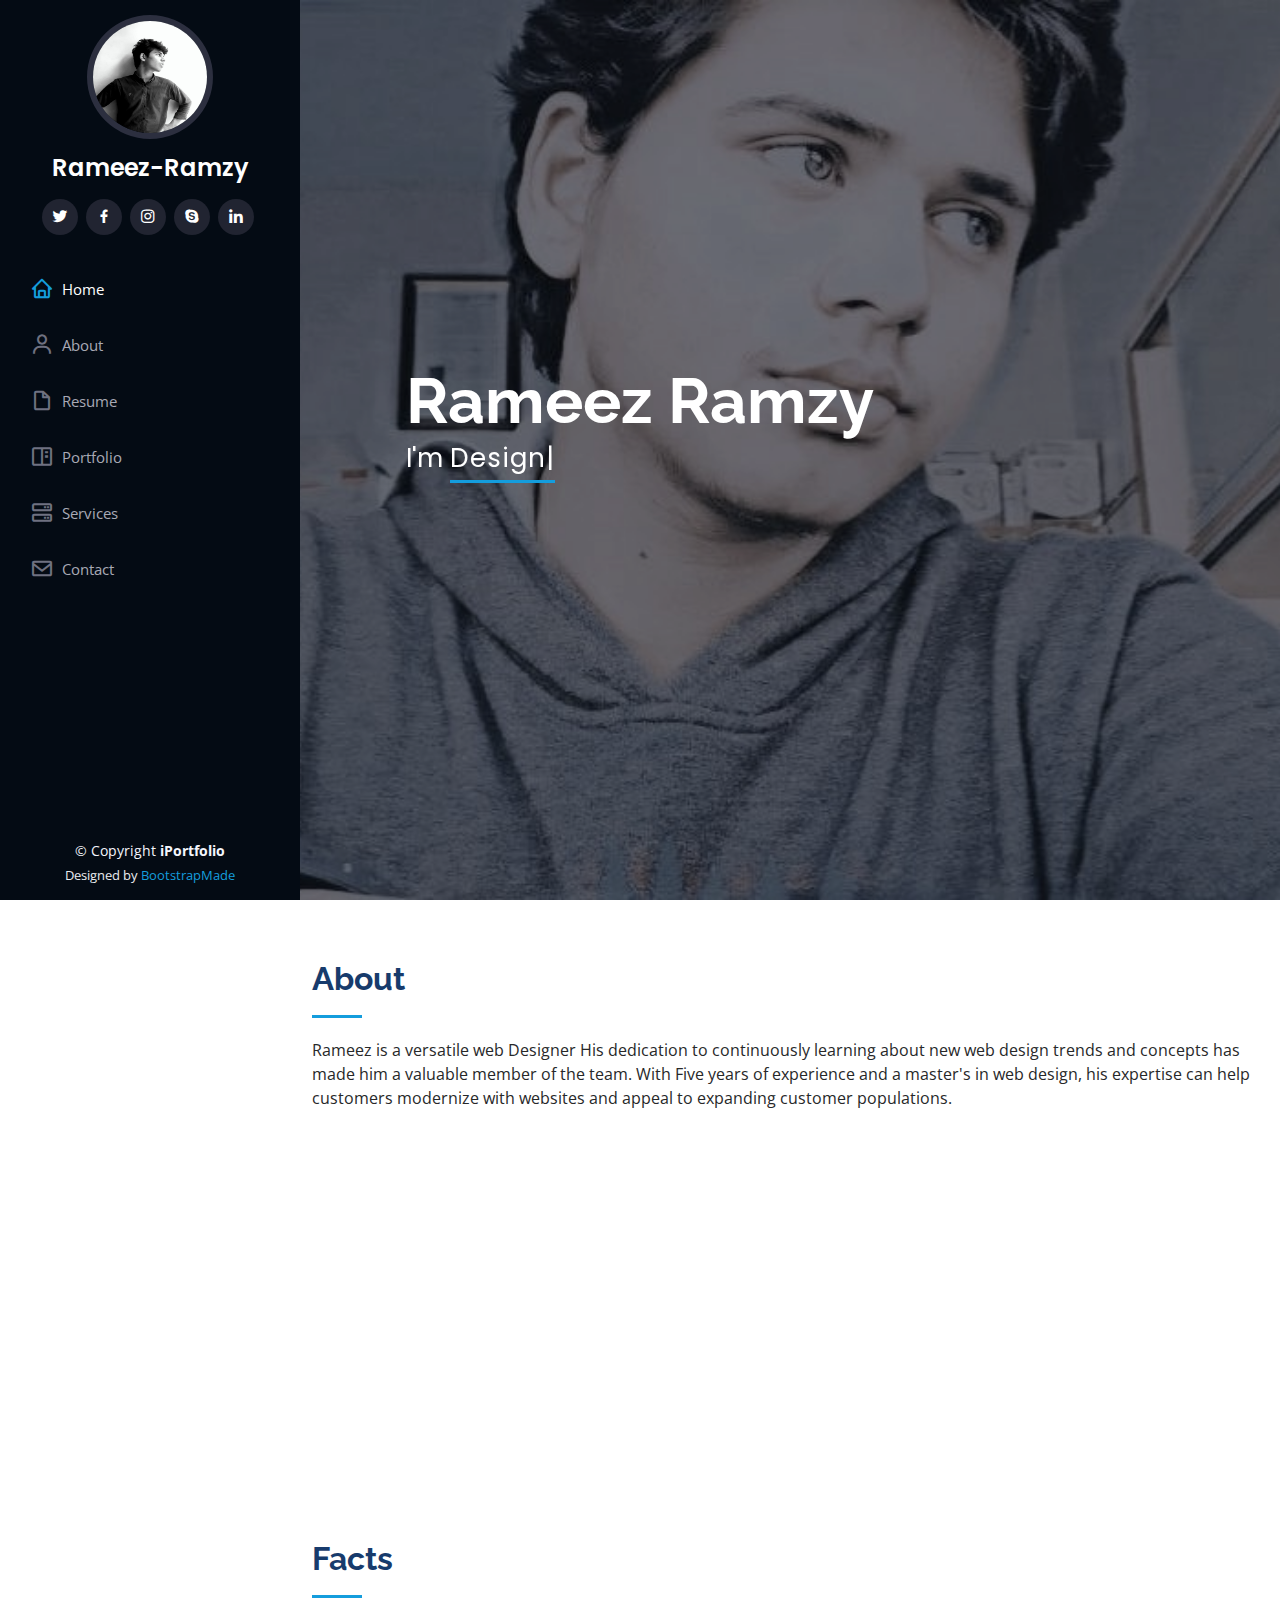
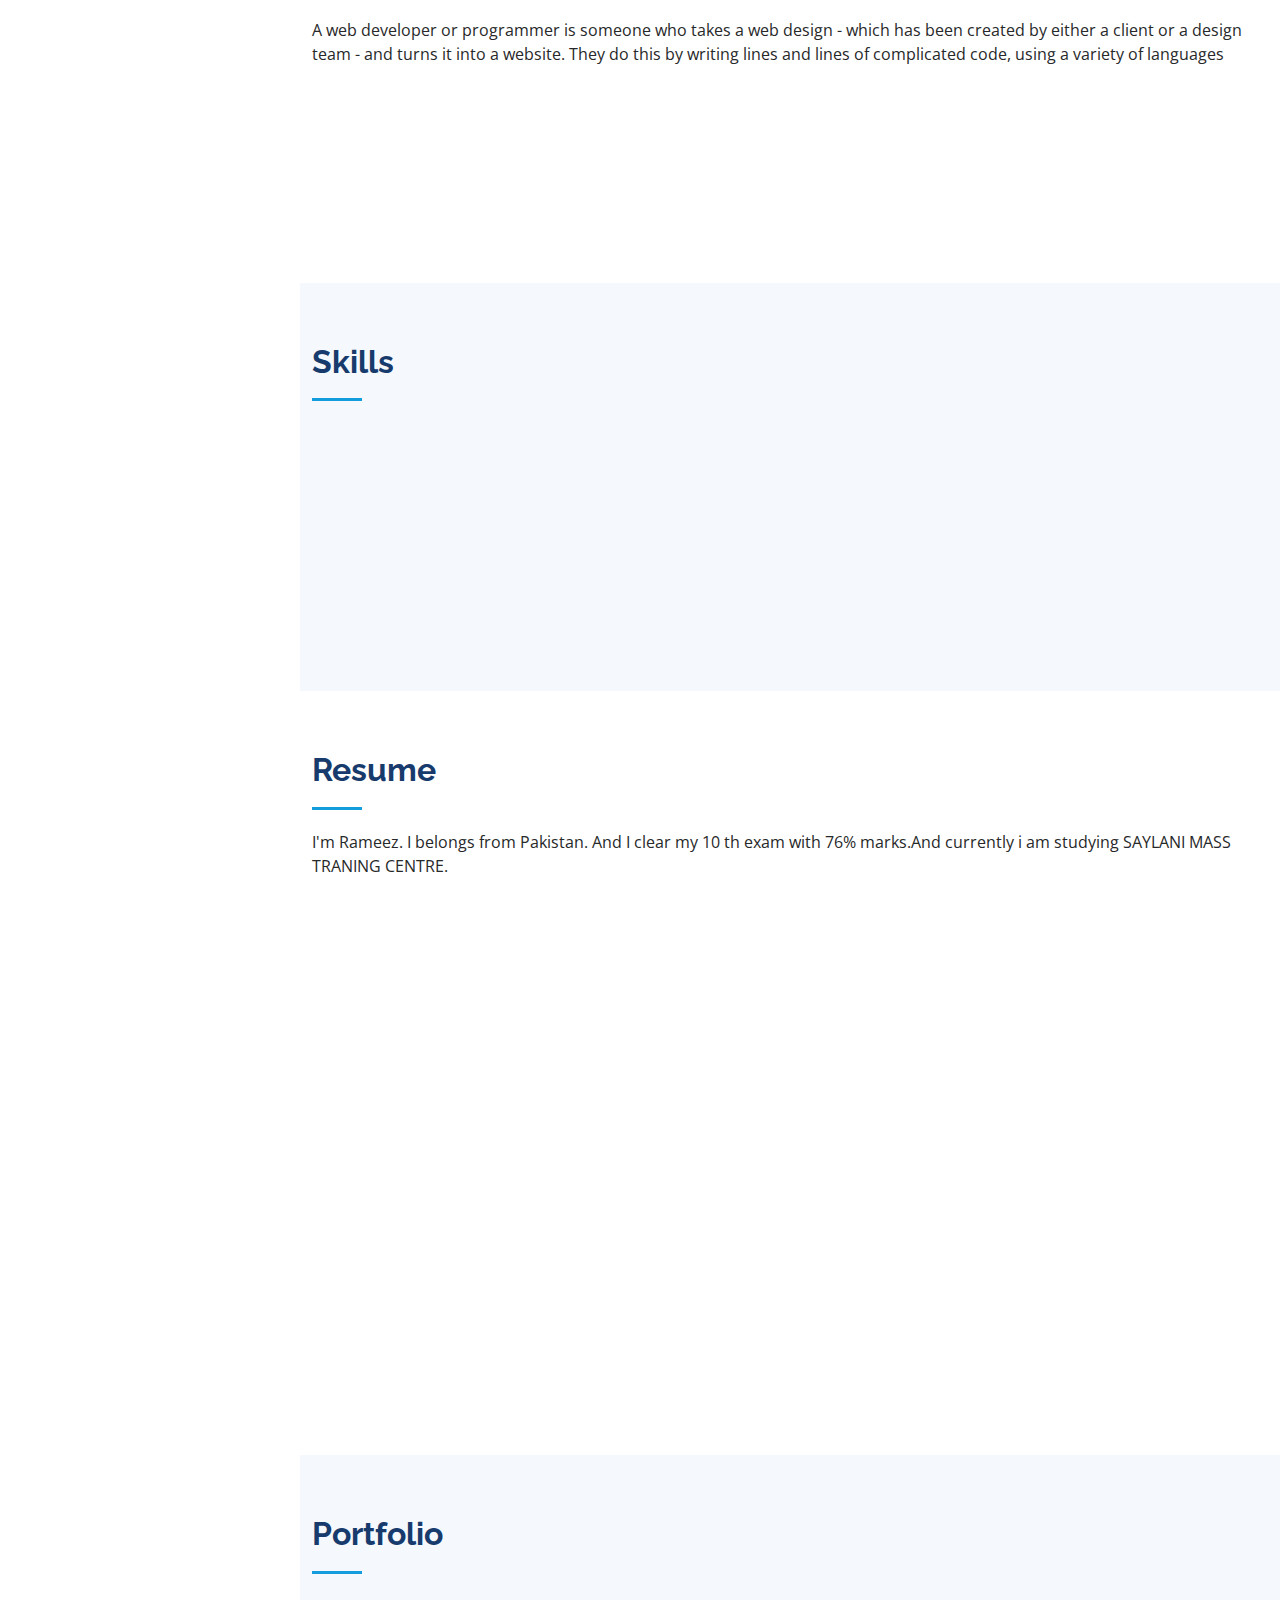
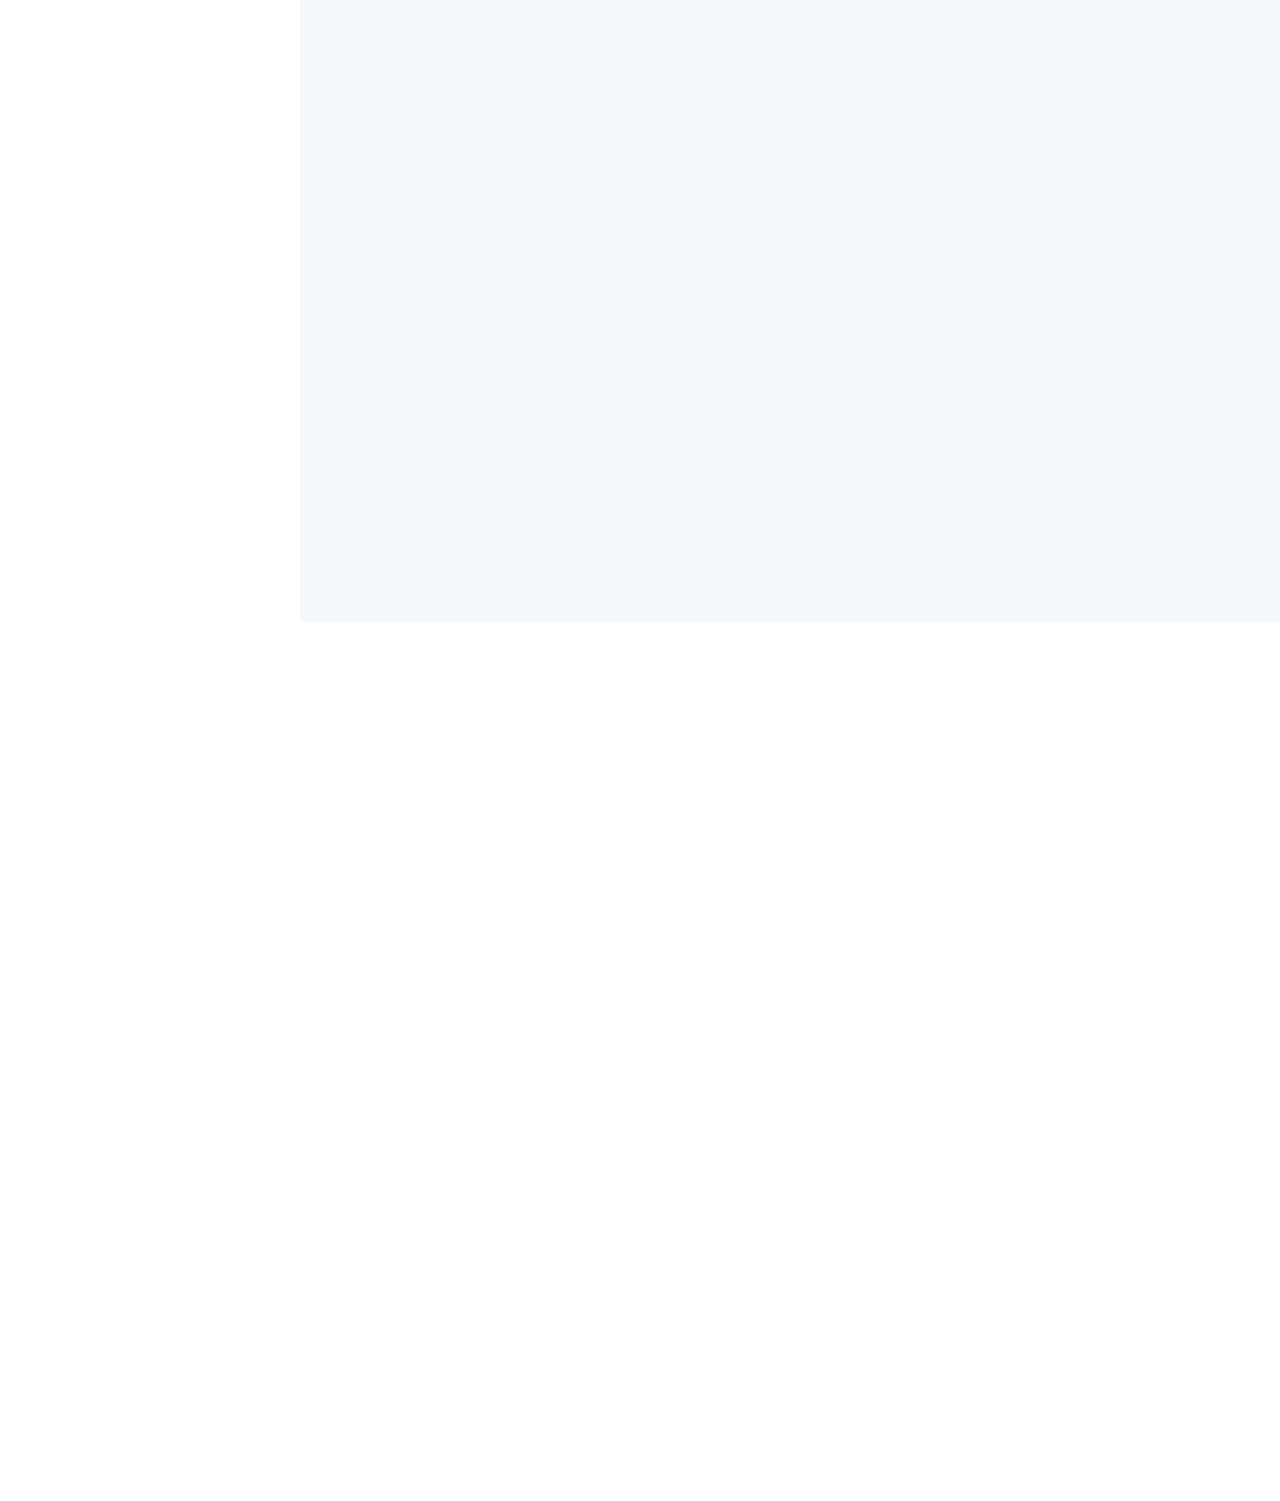
<file: index.html>
<!DOCTYPE html>
<html lang="en">

<head>
  <meta charset="utf-8">
  <meta content="width=device-width, initial-scale=1.0" name="viewport">

  <title>Rameez-Ramzy|Portfolio-project|</title>
  <meta content="" name="description">
  <meta content="" name="keywords">
  <link rel="shortcut icon" href="/assets/img/images.jpeg">
  <!-- Favicons -->
  <link href="assets/img/apple-touch-icon.png" rel="apple-touch-icon">

  <!-- Google Fonts -->
  <link
    href="https://fonts.googleapis.com/css?family=Open+Sans:300,300i,400,400i,600,600i,700,700i|Raleway:300,300i,400,400i,500,500i,600,600i,700,700i|Poppins:300,300i,400,400i,500,500i,600,600i,700,700i"
    rel="stylesheet">

  <!-- Vendor CSS Files -->
  <link href="assets/vendor/aos/aos.css" rel="stylesheet">
  <link href="assets/vendor/bootstrap/css/bootstrap.min.css" rel="stylesheet">
  <link href="assets/vendor/bootstrap-icons/bootstrap-icons.css" rel="stylesheet">
  <link href="assets/vendor/boxicons/css/boxicons.min.css" rel="stylesheet">
  <link href="assets/vendor/glightbox/css/glightbox.min.css" rel="stylesheet">
  <link href="assets/vendor/swiper/swiper-bundle.min.css" rel="stylesheet">

  <!-- Template Main CSS File -->
  <link href="assets/css/style.css" rel="stylesheet">

  <!-- =======================================================
  * Template Name: iPortfolio - v3.10.0
  * Template URL: https://bootstrapmade.com/iportfolio-bootstrap-portfolio-websites-template/
  * Author: BootstrapMade.com
  * License: https://bootstrapmade.com/license/
  ======================================================== -->
</head>

<body>

  <!-- ======= Mobile nav toggle button ======= -->
  <i class="bi bi-list mobile-nav-toggle d-xl-none"></i>

  <!-- ======= Header ======= -->
  <header id="header">
    <div class="d-flex flex-column">

      <div class="profile">
        <img src="/assets/img/portfolio/Ramzyy3.jpeg" alt="" class="img-fluid rounded-circle">
        <h1 class="text-light"><a href="index.html">Rameez-Ramzy</a></h1>
        <div class="social-links mt-3 text-center">
          <a href="#" class="twitter"><i class="bx bxl-twitter"></i></a>
          <a href="#" class="facebook"><i class="bx bxl-facebook"></i></a>
          <a href="#" class="instagram"><i class="bx bxl-instagram"></i></a>
          <a href="#" class="google-plus"><i class="bx bxl-skype"></i></a>
          <a href="#" class="linkedin"><i class="bx bxl-linkedin"></i></a>
        </div>
      </div>

      <nav id="navbar" class="nav-menu navbar">
        <ul>
          <li><a href="#hero" class="nav-link scrollto active"><i class="bx bx-home"></i> <span>Home</span></a></li>
          <li><a href="#about" class="nav-link scrollto"><i class="bx bx-user"></i> <span>About</span></a></li>
          <li><a href="#resume" class="nav-link scrollto"><i class="bx bx-file-blank"></i> <span>Resume</span></a></li>
          <li><a href="#portfolio" class="nav-link scrollto"><i class="bx bx-book-content"></i>
              <span>Portfolio</span></a></li>
          <li><a href="#services" class="nav-link scrollto"><i class="bx bx-server"></i> <span>Services</span></a></li>
          <li><a href="#contact" class="nav-link scrollto"><i class="bx bx-envelope"></i> <span>Contact</span></a></li>
        </ul>
      </nav><!-- .nav-menu -->
    </div>
  </header><!-- End Header -->

  <!-- ======= Hero Section ======= -->
  <section id="hero" class="d-flex flex-column justify-content-center align-items-center">
    <div class="hero-container" data-aos="fade-in">
      <h1>Rameez Ramzy</h1>
      <p>I'm <span class="typed" data-typed-items="Designer, Developer, Freelancer, Photographer"></span></p>
    </div>
  </section><!-- End Hero -->

  <main id="main">

    <!-- ======= About Section ======= -->
    <section id="about" class="about">
      <div class="container">

        <div class="section-title">
          <h2>About</h2>
          <p>Rameez is a versatile web Designer His dedication
            to continuously learning about new web design trends and concepts has made him a valuable member of the
            team. With Five years of experience and a master's in web design, his expertise can help customers
            modernize with websites and appeal to expanding customer populations.</p>
        </div>

        <div class="row">
          <div class="col-lg-4" data-aos="fade-right">
            <img src="/assets/img/Rameezimg2.jpeg" class="img-fluid" alt="">
          </div>
          <div class="col-lg-8 pt-4 pt-lg-0 content" data-aos="fade-left">
            <h3>UI/UX Designer &amp; Web Developer.</h3>
            <p class="fst-italic">
              I'm Rameez. I belongs from Pakistan. And I clear my 10 th exam with 76% marks.And currently i am studying
              SAYLANI MASS TRANING CENTRE.
            </p>
            <div class="row">
              <div class="col-lg-6">
                <ul>
                  <li><i class="bi bi-chevron-right"></i> <strong>Birthday:</strong> <span>14 Feb 2004</span></li>
                  <li><i class="bi bi-chevron-right"></i> <strong>websites</strong> <span>i------</span></li>
                  <li><i class="bi bi-chevron-right"></i> <strong>Phone:</strong> <span>03152658012</span></li>
                  <li><i class="bi bi-chevron-right"></i> <strong>City:</strong> <span>Karachi,Pakistan</span></li>
                </ul>
              </div>
              <div class="col-lg-6">
                <ul>
                  <li><i class="bi bi-chevron-right"></i> <strong>Age:</strong> <span>18</span></li>
                  <li><i class="bi bi-chevron-right"></i> <strong>Degree:</strong> <span>Intermediate</span></li>
                  <li><i class="bi bi-chevron-right"></i> <strong>PhEmailone:</strong>
                    <span>sheikhrameez031@gmail.com</span>
                  </li>
                  <li><i class="bi bi-chevron-right"></i> <strong>Freelance:</strong> <span>Available</span></li>
                </ul>
              </div>
            </div>
          </div>
        </div>

      </div>
    </section><!-- End About Section -->

    <!-- ======= Facts Section ======= -->
    <section id="facts" class="facts">
      <div class="container">

        <div class="section-title">
          <h2>Facts</h2>
          <p>A web developer or programmer is someone who takes a web design - which has been created by either a client
            or a design team - and turns it into a website. They do this by writing lines and lines of complicated code,
            using a variety of languages</p>
        </div>

        <div class="row no-gutters">

          <div class="col-lg-3 col-md-6 d-md-flex align-items-md-stretch" data-aos="fade-up">
            <div class="count-box">
              <i class="bi bi-emoji-smile"></i>
              <span data-purecounter-start="0" data-purecounter-end="232" data-purecounter-duration="1"
                class="purecounter"></span>
              <p><strong>Happy Clients</strong></p>
            </div>
          </div>

          <div class="col-lg-3 col-md-6 d-md-flex align-items-md-stretch" data-aos="fade-up" data-aos-delay="100">
            <div class="count-box">
              <i class="bi bi-journal-richtext"></i>
              <span data-purecounter-start="0" data-purecounter-end="521" data-purecounter-duration="1"
                class="purecounter"></span>
              <p><strong>Projects</strong></p>
            </div>
          </div>

          <div class="col-lg-3 col-md-6 d-md-flex align-items-md-stretch" data-aos="fade-up" data-aos-delay="200">
            <div class="count-box">
              <i class="bi bi-headset"></i>
              <span data-purecounter-start="0" data-purecounter-end="1453" data-purecounter-duration="1"
                class="purecounter"></span>
              <p><strong>Hours Of Support</strong></p>
            </div>
          </div>

          <div class="col-lg-3 col-md-6 d-md-flex align-items-md-stretch" data-aos="fade-up" data-aos-delay="300">
            <div class="count-box">
              <i class="bi bi-people"></i>
              <span data-purecounter-start="0" data-purecounter-end="32" data-purecounter-duration="1"
                class="purecounter"></span>
              <p><strong>Hard Workers</strong></p>
            </div>
          </div>

        </div>

      </div>
    </section><!-- End Facts Section -->

    <!-- ======= Skills Section ======= -->
    <section id="skills" class="skills section-bg">
      <div class="container">

        <div class="section-title">
          <h2>Skills</h2>
        </div>

        <div class="row skills-content">

          <div class="col-lg-6" data-aos="fade-up">

            <div class="progress">
              <span class="skill">HTML <i class="val">100%</i></span>
              <div class="progress-bar-wrap">
                <div class="progress-bar" role="progressbar" aria-valuenow="100" aria-valuemin="0" aria-valuemax="100">
                </div>
              </div>
            </div>

            <div class="progress">
              <span class="skill">CSS <i class="val">90%</i></span>
              <div class="progress-bar-wrap">
                <div class="progress-bar" role="progressbar" aria-valuenow="90" aria-valuemin="0" aria-valuemax="100">
                </div>
              </div>
            </div>

            <div class="progress">
              <span class="skill">JavaScript <i class="val">75%</i></span>
              <div class="progress-bar-wrap">
                <div class="progress-bar" role="progressbar" aria-valuenow="75" aria-valuemin="0" aria-valuemax="100">
                </div>
              </div>
            </div>

          </div>

          <div class="col-lg-6" data-aos="fade-up" data-aos-delay="100">

            <div class="progress">
              <span class="skill">PHP <i class="val">80%</i></span>
              <div class="progress-bar-wrap">
                <div class="progress-bar" role="progressbar" aria-valuenow="80" aria-valuemin="0" aria-valuemax="100">
                </div>
              </div>
            </div>

            <div class="progress">
              <span class="skill">WordPress/CMS <i class="val">90%</i></span>
              <div class="progress-bar-wrap">
                <div class="progress-bar" role="progressbar" aria-valuenow="90" aria-valuemin="0" aria-valuemax="100">
                </div>
              </div>
            </div>

            <div class="progress">
              <span class="skill">Photoshop <i class="val">55%</i></span>
              <div class="progress-bar-wrap">
                <div class="progress-bar" role="progressbar" aria-valuenow="55" aria-valuemin="0" aria-valuemax="100">
                </div>
              </div>
            </div>

          </div>

        </div>

      </div>
    </section><!-- End Skills Section -->

    <!-- ======= Resume Section ======= -->
    <section id="resume" class="resume">
      <div class="container">

        <div class="section-title">
          <h2>Resume</h2>
          <p>I'm Rameez. I belongs from Pakistan. And I clear my 10 th exam with 76% marks.And currently i am studying
            SAYLANI MASS TRANING CENTRE.</p>
        </div>

        <div class="row">
          <div class="col-lg-6" data-aos="fade-up">
            <h3 class="resume-title">Sumary</h3>
            <div class="resume-item pb-0">
              <h4>Rameez Ramzy</h4>
              <p><em>Innovative and deadline-driven WEB-DEVELOPER with fresh of experience and developing user-centered
                  digital/print marketing material from initial concept to final, polished deliverable.</em></p>
              <ul>
                <li>Pakistan,Karachi</li>
                <li>(+92) 3152658012</li>
                <li>sheikhrameez031@gmail.com</li>
              </ul>
            </div>

            <h3 class="resume-title">Education</h3>
            <div class="resume-item">
              <h4>FULL STACK WEB DEVELOPMENT COURSE &amp; CIT</h4>
              <h5>2022 - 2023</h5>
              <p><em>SAYLANI MASS TRAINING CENTRE</em></p>
            </div>
          </div>
          <div class="col-lg-6" data-aos="fade-up" data-aos-delay="100">
            <h3 class="resume-title">Professional Experience</h3>
            <div class="resume-item">
              <h4>FULL STACK WEB DEVELOPMENT COURSE</h4>
              <h5>2022 - 2023</h5>
              <p><em>SAYLANI MASS TRAINING CENTRE</em></p>
            </div>
          </div>
        </div>

      </div>
    </section><!-- End Resume Section -->

    <!-- ======= Portfolio Section ======= -->
    <section id="portfolio" class="portfolio section-bg">
      <div class="container">

        <div class="section-title">
          <h2>Portfolio</h2>
        </div>

        <div class="row" data-aos="fade-up">
          <div class="col-lg-12 d-flex justify-content-center">
            <ul id="portfolio-flters">
              <li data-filter="*" class="filter-active">All</li>
              <li data-filter=".filter-app">App</li>
              <li data-filter=".filter-card">Card</li>
              <li data-filter=".filter-web">Web</li>
            </ul>
          </div>
        </div>

        <div class="row portfolio-container" data-aos="fade-up" data-aos-delay="100">

          <div class="col-lg-4 col-md-6 portfolio-item filter-app">
            <div class="portfolio-wrap">
              <img src="/assets/img/portfolio/RamzzY1.jpg" class="img-fluid" alt="">
              <div class="portfolio-links">
                <a href="assets/img/portfolio/portfolio-1.jpg" data-gallery="portfolioGallery"
                  class="portfolio-lightbox" title="App 1"><i class="bx bx-plus"></i></a>
                <a href="portfolio-details.html" title="More Details"><i class="bx bx-link"></i></a>
              </div>
            </div>
          </div>

          <div class="col-lg-4 col-md-6 portfolio-item filter-web">
            <div class="portfolio-wrap">
              <img src="assets/img/portfolio/portfolio-2.jpg" class="img-fluid" alt="">
              <div class="portfolio-links">
                <a href="assets/img/portfolio/portfolio-2.jpg" data-gallery="portfolioGallery"
                  class="portfolio-lightbox" title="Web 3"><i class="bx bx-plus"></i></a>
                <a href="portfolio-details.html" title="More Details"><i class="bx bx-link"></i></a>
              </div>
            </div>
          </div>

          <div class="col-lg-4 col-md-6 portfolio-item filter-app">
            <div class="portfolio-wrap">
              <img src="assets/img/portfolio/portfolio-3.jpg" class="img-fluid" alt="">
              <div class="portfolio-links">
                <a href="assets/img/portfolio/portfolio-3.jpg" data-gallery="portfolioGallery"
                  class="portfolio-lightbox" title="App 2"><i class="bx bx-plus"></i></a>
                <a href="portfolio-details.html" title="More Details"><i class="bx bx-link"></i></a>
              </div>
            </div>
          </div>

          <div class="col-lg-4 col-md-6 portfolio-item filter-card">
            <div class="portfolio-wrap">
              <img src="assets/img/portfolio/portfolio-4.jpg" class="img-fluid" alt="">
              <div class="portfolio-links">
                <a href="assets/img/portfolio/portfolio-4.jpg" data-gallery="portfolioGallery"
                  class="portfolio-lightbox" title="Card 2"><i class="bx bx-plus"></i></a>
                <a href="portfolio-details.html" title="More Details"><i class="bx bx-link"></i></a>
              </div>
            </div>
          </div>

          <div class="col-lg-4 col-md-6 portfolio-item filter-web">
            <div class="portfolio-wrap">
              <img src="assets/img/portfolio/portfolio-5.jpg" class="img-fluid" alt="">
              <div class="portfolio-links">
                <a href="assets/img/portfolio/portfolio-5.jpg" data-gallery="portfolioGallery"
                  class="portfolio-lightbox" title="Web 2"><i class="bx bx-plus"></i></a>
                <a href="portfolio-details.html" title="More Details"><i class="bx bx-link"></i></a>
              </div>
            </div>
          </div>

          <div class="col-lg-4 col-md-6 portfolio-item filter-app">
            <div class="portfolio-wrap">
              <img src="assets/img/portfolio/portfolio-6.jpg" class="img-fluid" alt="">
              <div class="portfolio-links">
                <a href="assets/img/portfolio/portfolio-6.jpg" data-gallery="portfolioGallery"
                  class="portfolio-lightbox" title="App 3"><i class="bx bx-plus"></i></a>
                <a href="portfolio-details.html" title="More Details"><i class="bx bx-link"></i></a>
              </div>
            </div>
          </div>

          <div class="col-lg-4 col-md-6 portfolio-item filter-card">
            <div class="portfolio-wrap">
              <img src="assets/img/portfolio/portfolio-7.jpg" class="img-fluid" alt="">
              <div class="portfolio-links">
                <a href="assets/img/portfolio/portfolio-7.jpg" data-gallery="portfolioGallery"
                  class="portfolio-lightbox" title="Card 1"><i class="bx bx-plus"></i></a>
                <a href="portfolio-details.html" title="More Details"><i class="bx bx-link"></i></a>
              </div>
            </div>
          </div>

          <div class="col-lg-4 col-md-6 portfolio-item filter-card">
            <div class="portfolio-wrap">
              <img src="assets/img/portfolio/portfolio-8.jpg" class="img-fluid" alt="">
              <div class="portfolio-links">
                <a href="assets/img/portfolio/portfolio-8.jpg" data-gallery="portfolioGallery"
                  class="portfolio-lightbox" title="Card 3"><i class="bx bx-plus"></i></a>
                <a href="portfolio-details.html" title="More Details"><i class="bx bx-link"></i></a>
              </div>
            </div>
          </div>

          <div class="col-lg-4 col-md-6 portfolio-item filter-web">
            <div class="portfolio-wrap">
              <img src="assets/img/portfolio/portfolio-9.jpg" class="img-fluid" alt="">
              <div class="portfolio-links">
                <a href="assets/img/portfolio/portfolio-9.jpg" data-gallery="portfolioGallery"
                  class="portfolio-lightbox" title="Web 3"><i class="bx bx-plus"></i></a>
                <a href="portfolio-details.html" title="More Details"><i class="bx bx-link"></i></a>
              </div>
            </div>
          </div>

        </div>

      </div>
    </section><!-- End Portfolio Section -->

    <!-- ======= Contact Section ======= -->
    <section id="contact" class="contact">
      <div class="container">
        <div class="row" data-aos="fade-in">

          <div class="col-lg-5 d-flex align-items-stretch">
            <div class="info">
              <div class="address">
                <i class="bi bi-geo-alt"></i>
                <h4>Location:</h4>
                <p>Sector 32 A Korangi, Karachi, Karachi City, Sindh</p>
              </div>

              <div class="email">
                <i class="bi bi-envelope"></i>
                <h4>Email:</h4>
                <p>sheikhrameez031@gmail.com</p>
              </div>

              <div class="phone">
                <i class="bi bi-phone"></i>
                <h4>Call:</h4>
                <p>+923152658012</p>
              </div>

         <iframe src="https://www.google.com/maps/embed?pb=!1m18!1m12!1m3!1d7241.803384934877!2d67.12450647604781!3d24.833035323086264!2m3!1f0!2f0!3f0!3m2!1i1024!2i768!4f13.1!3m3!1m2!1s0x3eb33bbabbbcdd5d%3A0xa7432ba44cd4fede!2sSector%2032%20A%20Korangi%2C%20Karachi%2C%20Karachi%20City%2C%20Sindh%2C%20Pakistan!5e0!3m2!1sen!2s!4v1677191792158!5m2!1sen!2s" width="400" height="350" style="border:0;" allowfullscreen="" loading="lazy" referrerpolicy="no-referrer-when-downgrade"></iframe>
            </div>

          </div>

          <div class="col-lg-7 mt-5 mt-lg-0 d-flex align-items-stretch">
            <form action="forms/contact.php" method="post" role="form" class="php-email-form">
              <div class="row">
                <div class="form-group col-md-6">
                  <label for="name">Your Name</label>
                  <input type="text" name="name" class="form-control" id="name" required>
                </div>
                <div class="form-group col-md-6">
                  <label for="name">Your Email</label>
                  <input type="email" class="form-control" name="email" id="email" required>
                </div>
              </div>
              <div class="form-group">
                <label for="name">Subject</label>
                <input type="text" class="form-control" name="subject" id="subject" required>
              </div>
              <div class="form-group">
                <label for="name">Message</label>
                <textarea class="form-control" name="message" rows="10" required></textarea>
              </div>
              <div class="my-3">
                <div class="loading">Loading</div>
                <div class="error-message"></div>
                <div class="sent-message">Your message has been sent. Thank you!</div>
              </div>
              <div class="text-center"><button type="submit">Send Message</button></div>
            </form>
          </div>

        </div>

      </div>
    </section><!-- End Contact Section -->

  </main><!-- End #main -->

  <!-- ======= Footer ======= -->
  <footer id="footer">
    <div class="container">
      <div class="copyright">
        &copy; Copyright <strong><span>iPortfolio</span></strong>
      </div>
      <div class="credits">
        <!-- All the links in the footer should remain intact. -->
        <!-- You can delete the links only if you purchased the pro version. -->
        <!-- Licensing information: https://bootstrapmade.com/license/ -->
        <!-- Purchase the pro version with working PHP/AJAX contact form: https://bootstrapmade.com/iportfolio-bootstrap-portfolio-websites-template/ -->
        Designed by <a href="https://bootstrapmade.com/">BootstrapMade</a>
      </div>
    </div>
  </footer><!-- End  Footer -->

  <a href="#" class="back-to-top d-flex align-items-center justify-content-center"><i
      class="bi bi-arrow-up-short"></i></a>

  <!-- Vendor JS Files -->
  <script src="assets/vendor/purecounter/purecounter_vanilla.js"></script>
  <script src="assets/vendor/aos/aos.js"></script>
  <script src="assets/vendor/bootstrap/js/bootstrap.bundle.min.js"></script>
  <script src="assets/vendor/glightbox/js/glightbox.min.js"></script>
  <script src="assets/vendor/isotope-layout/isotope.pkgd.min.js"></script>
  <script src="assets/vendor/swiper/swiper-bundle.min.js"></script>
  <script src="assets/vendor/typed.js/typed.min.js"></script>
  <script src="assets/vendor/waypoints/noframework.waypoints.js"></script>
  <script src="assets/vendor/php-email-form/validate.js"></script>

  <!-- Template Main JS File -->
  <script src="assets/js/main.js"></script>

</body>

</html>
</file>
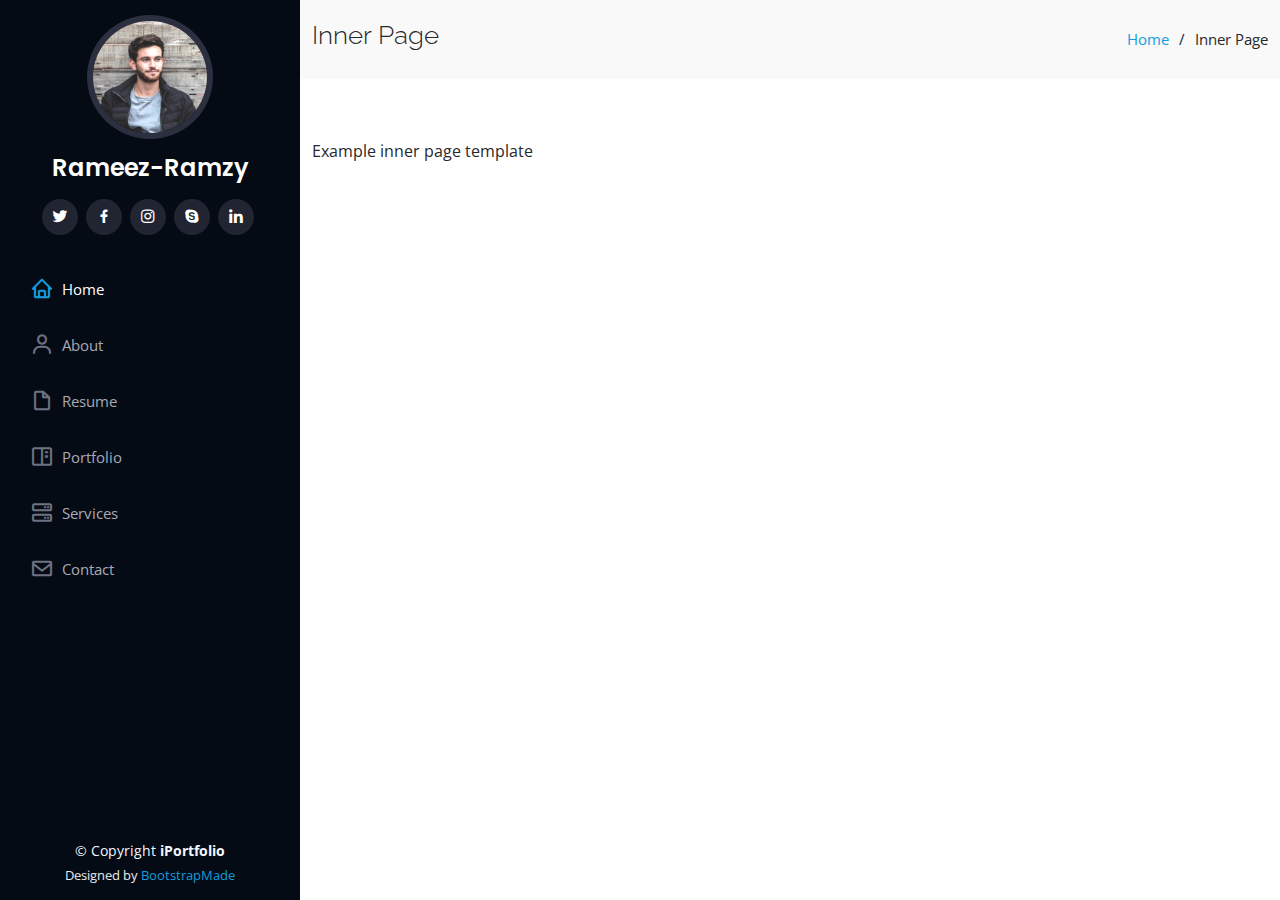
<file: inner-page.html>
<!DOCTYPE html>
<html lang="en">

<head>
  <meta charset="utf-8">
  <meta content="width=device-width, initial-scale=1.0" name="viewport">

  <title>Inner Page - iPortfolio Bootstrap Template</title>
  <meta content="" name="description">
  <meta content="" name="keywords">

  <!-- Favicons -->
  <link rel="shortcut icon" href="/assets/img/images.jpeg">
  <link href="assets/img/apple-touch-icon.png" rel="apple-touch-icon">

  <!-- Google Fonts -->
  <link href="https://fonts.googleapis.com/css?family=Open+Sans:300,300i,400,400i,600,600i,700,700i|Raleway:300,300i,400,400i,500,500i,600,600i,700,700i|Poppins:300,300i,400,400i,500,500i,600,600i,700,700i" rel="stylesheet">

  <!-- Vendor CSS Files -->
  <link href="assets/vendor/aos/aos.css" rel="stylesheet">
  <link href="assets/vendor/bootstrap/css/bootstrap.min.css" rel="stylesheet">
  <link href="assets/vendor/bootstrap-icons/bootstrap-icons.css" rel="stylesheet">
  <link href="assets/vendor/boxicons/css/boxicons.min.css" rel="stylesheet">
  <link href="assets/vendor/glightbox/css/glightbox.min.css" rel="stylesheet">
  <link href="assets/vendor/swiper/swiper-bundle.min.css" rel="stylesheet">

  <!-- Template Main CSS File -->
  <link href="assets/css/style.css" rel="stylesheet">

  <!-- =======================================================
  * Template Name: iPortfolio - v3.10.0
  * Template URL: https://bootstrapmade.com/iportfolio-bootstrap-portfolio-websites-template/
  * Author: BootstrapMade.com
  * License: https://bootstrapmade.com/license/
  ======================================================== -->
</head>

<body>

  <!-- ======= Mobile nav toggle button ======= -->
  <i class="bi bi-list mobile-nav-toggle d-xl-none"></i>

  <!-- ======= Header ======= -->
  <header id="header">
    <div class="d-flex flex-column">

      <div class="profile">
        <img src="assets/img/profile-img.jpg" alt="" class="img-fluid rounded-circle">
        <h1 class="text-light"><a href="index.html">Rameez-Ramzy</a></h1>
        <div class="social-links mt-3 text-center">
          <a href="#" class="twitter"><i class="bx bxl-twitter"></i></a>
          <a href="#" class="facebook"><i class="bx bxl-facebook"></i></a>
          <a href="#" class="instagram"><i class="bx bxl-instagram"></i></a>
          <a href="#" class="google-plus"><i class="bx bxl-skype"></i></a>
          <a href="#" class="linkedin"><i class="bx bxl-linkedin"></i></a>
        </div>
      </div>

      <nav id="navbar" class="nav-menu navbar">
        <ul>
          <li><a href="#hero" class="nav-link scrollto active"><i class="bx bx-home"></i> <span>Home</span></a></li>
          <li><a href="#about" class="nav-link scrollto"><i class="bx bx-user"></i> <span>About</span></a></li>
          <li><a href="#resume" class="nav-link scrollto"><i class="bx bx-file-blank"></i> <span>Resume</span></a></li>
          <li><a href="#portfolio" class="nav-link scrollto"><i class="bx bx-book-content"></i> <span>Portfolio</span></a></li>
          <li><a href="#services" class="nav-link scrollto"><i class="bx bx-server"></i> <span>Services</span></a></li>
          <li><a href="#contact" class="nav-link scrollto"><i class="bx bx-envelope"></i> <span>Contact</span></a></li>
        </ul>
      </nav><!-- .nav-menu -->
    </div>
  </header><!-- End Header -->

  <main id="main">

    <!-- ======= Breadcrumbs ======= -->
    <section class="breadcrumbs">
      <div class="container">

        <div class="d-flex justify-content-between align-items-center">
          <h2>Inner Page</h2>
          <ol>
            <li><a href="index.html">Home</a></li>
            <li>Inner Page</li>
          </ol>
        </div>

      </div>
    </section><!-- End Breadcrumbs -->

    <section class="inner-page">
      <div class="container">
        <p>
          Example inner page template
        </p>
      </div>
    </section>

  </main><!-- End #main -->

  <!-- ======= Footer ======= -->
  <footer id="footer">
    <div class="container">
      <div class="copyright">
        &copy; Copyright <strong><span>iPortfolio</span></strong>
      </div>
      <div class="credits">
        <!-- All the links in the footer should remain intact. -->
        <!-- You can delete the links only if you purchased the pro version. -->
        <!-- Licensing information: https://bootstrapmade.com/license/ -->
        <!-- Purchase the pro version with working PHP/AJAX contact form: https://bootstrapmade.com/iportfolio-bootstrap-portfolio-websites-template/ -->
        Designed by <a href="https://bootstrapmade.com/">BootstrapMade</a>
      </div>
    </div>
  </footer><!-- End  Footer -->

  <a href="#" class="back-to-top d-flex align-items-center justify-content-center"><i class="bi bi-arrow-up-short"></i></a>

  <!-- Vendor JS Files -->
  <script src="assets/vendor/purecounter/purecounter_vanilla.js"></script>
  <script src="assets/vendor/aos/aos.js"></script>
  <script src="assets/vendor/bootstrap/js/bootstrap.bundle.min.js"></script>
  <script src="assets/vendor/glightbox/js/glightbox.min.js"></script>
  <script src="assets/vendor/isotope-layout/isotope.pkgd.min.js"></script>
  <script src="assets/vendor/swiper/swiper-bundle.min.js"></script>
  <script src="assets/vendor/typed.js/typed.min.js"></script>
  <script src="assets/vendor/waypoints/noframework.waypoints.js"></script>
  <script src="assets/vendor/php-email-form/validate.js"></script>

  <!-- Template Main JS File -->
  <script src="assets/js/main.js"></script>

</body>

</html>
</file>
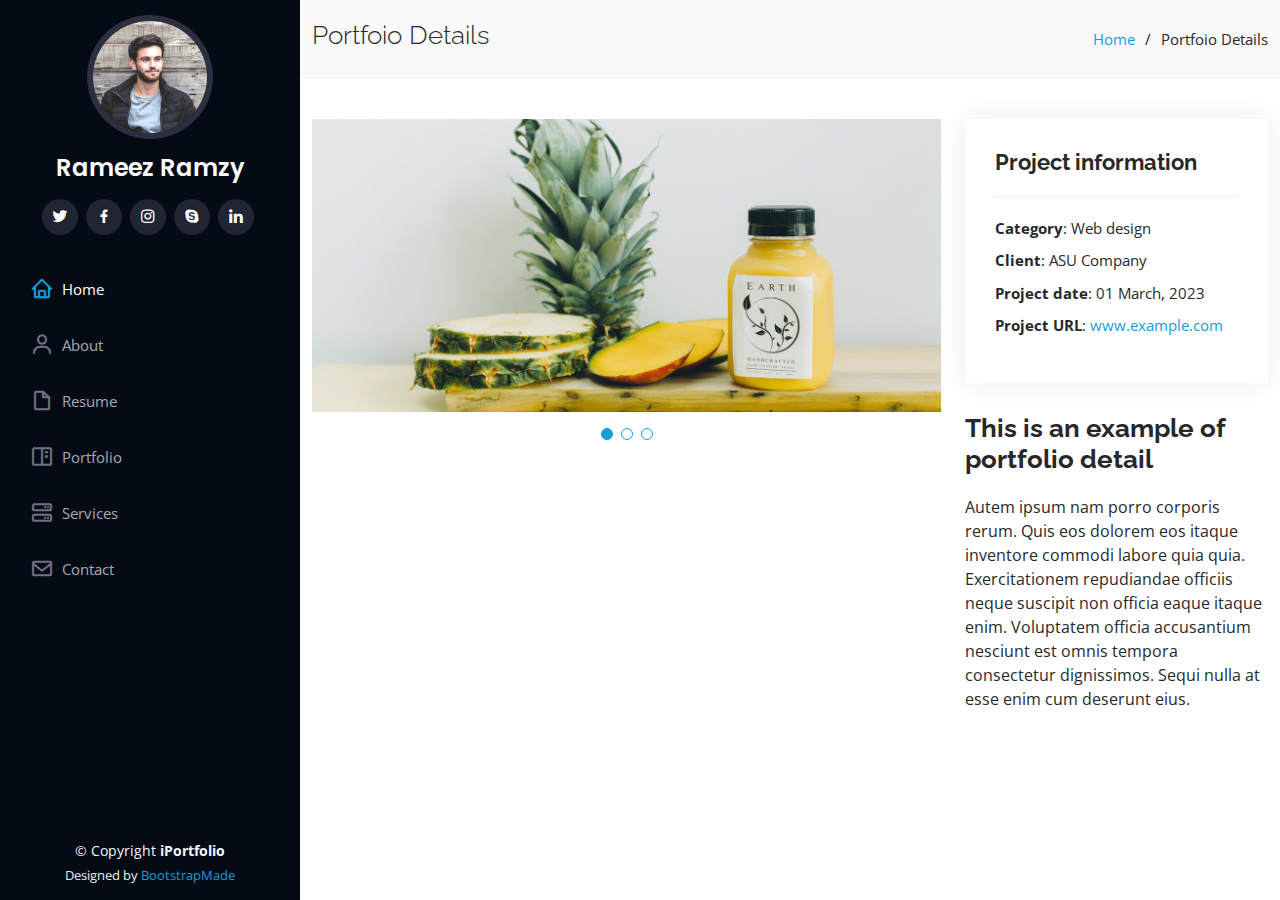
<file: portfolio-details.html>
<!DOCTYPE html>
<html lang="en">

<head>
  <meta charset="utf-8">
  <meta content="width=device-width, initial-scale=1.0" name="viewport">

  <title>Portfolio Details - iPortfolio Bootstrap Template</title>
  <meta content="" name="description">
  <meta content="" name="keywords">

  <!-- Favicons -->
  <link rel="shortcut icon" href="/assets/img/images.jpeg">
  <link href="assets/img/apple-touch-icon.png" rel="apple-touch-icon">

  <!-- Google Fonts -->
  <link href="https://fonts.googleapis.com/css?family=Open+Sans:300,300i,400,400i,600,600i,700,700i|Raleway:300,300i,400,400i,500,500i,600,600i,700,700i|Poppins:300,300i,400,400i,500,500i,600,600i,700,700i" rel="stylesheet">

  <!-- Vendor CSS Files -->
  <link href="assets/vendor/aos/aos.css" rel="stylesheet">
  <link href="assets/vendor/bootstrap/css/bootstrap.min.css" rel="stylesheet">
  <link href="assets/vendor/bootstrap-icons/bootstrap-icons.css" rel="stylesheet">
  <link href="assets/vendor/boxicons/css/boxicons.min.css" rel="stylesheet">
  <link href="assets/vendor/glightbox/css/glightbox.min.css" rel="stylesheet">
  <link href="assets/vendor/swiper/swiper-bundle.min.css" rel="stylesheet">

  <!-- Template Main CSS File -->
  <link href="assets/css/style.css" rel="stylesheet">

  <!-- =======================================================
  * Template Name: iPortfolio - v3.10.0
  * Template URL: https://bootstrapmade.com/iportfolio-bootstrap-portfolio-websites-template/
  * Author: BootstrapMade.com
  * License: https://bootstrapmade.com/license/
  ======================================================== -->
</head>

<body>

  <!-- ======= Mobile nav toggle button ======= -->
  <i class="bi bi-list mobile-nav-toggle d-xl-none"></i>

  <!-- ======= Header ======= -->
  <header id="header">
    <div class="d-flex flex-column">

      <div class="profile">
        <img src="assets/img/profile-img.jpg" alt="" class="img-fluid rounded-circle">
        <h1 class="text-light"><a href="index.html">Rameez Ramzy</a></h1>
        <div class="social-links mt-3 text-center">
          <a href="#" class="twitter"><i class="bx bxl-twitter"></i></a>
          <a href="#" class="facebook"><i class="bx bxl-facebook"></i></a>
          <a href="#" class="instagram"><i class="bx bxl-instagram"></i></a>
          <a href="#" class="google-plus"><i class="bx bxl-skype"></i></a>
          <a href="#" class="linkedin"><i class="bx bxl-linkedin"></i></a>
        </div>
      </div>

      <nav id="navbar" class="nav-menu navbar">
        <ul>
          <li><a href="#hero" class="nav-link scrollto active"><i class="bx bx-home"></i> <span>Home</span></a></li>
          <li><a href="#about" class="nav-link scrollto"><i class="bx bx-user"></i> <span>About</span></a></li>
          <li><a href="#resume" class="nav-link scrollto"><i class="bx bx-file-blank"></i> <span>Resume</span></a></li>
          <li><a href="#portfolio" class="nav-link scrollto"><i class="bx bx-book-content"></i> <span>Portfolio</span></a></li>
          <li><a href="#services" class="nav-link scrollto"><i class="bx bx-server"></i> <span>Services</span></a></li>
          <li><a href="#contact" class="nav-link scrollto"><i class="bx bx-envelope"></i> <span>Contact</span></a></li>
        </ul>
      </nav><!-- .nav-menu -->
    </div>
  </header><!-- End Header -->

  <main id="main">

    <!-- ======= Breadcrumbs ======= -->
    <section id="breadcrumbs" class="breadcrumbs">
      <div class="container">

        <div class="d-flex justify-content-between align-items-center">
          <h2>Portfoio Details</h2>
          <ol>
            <li><a href="index.html">Home</a></li>
            <li>Portfoio Details</li>
          </ol>
        </div>

      </div>
    </section><!-- End Breadcrumbs -->

    <!-- ======= Portfolio Details Section ======= -->
    <section id="portfolio-details" class="portfolio-details">
      <div class="container">

        <div class="row gy-4">

          <div class="col-lg-8">
            <div class="portfolio-details-slider swiper">
              <div class="swiper-wrapper align-items-center">

                <div class="swiper-slide">
                  <img src="assets/img/portfolio/portfolio-details-1.jpg" alt="">
                </div>

                <div class="swiper-slide">
                  <img src="assets/img/portfolio/portfolio-details-2.jpg" alt="">
                </div>

                <div class="swiper-slide">
                  <img src="assets/img/portfolio/portfolio-details-3.jpg" alt="">
                </div>

              </div>
              <div class="swiper-pagination"></div>
            </div>
          </div>

          <div class="col-lg-4">
            <div class="portfolio-info">
              <h3>Project information</h3>
              <ul>
                <li><strong>Category</strong>: Web design</li>
                <li><strong>Client</strong>: ASU Company</li>
                <li><strong>Project date</strong>: 01 March, 2023</li>
                <li><strong>Project URL</strong>: <a href="#">www.example.com</a></li>
              </ul>
            </div>
            <div class="portfolio-description">
              <h2>This is an example of portfolio detail</h2>
              <p>
                Autem ipsum nam porro corporis rerum. Quis eos dolorem eos itaque inventore commodi labore quia quia. Exercitationem repudiandae officiis neque suscipit non officia eaque itaque enim. Voluptatem officia accusantium nesciunt est omnis tempora consectetur dignissimos. Sequi nulla at esse enim cum deserunt eius.
              </p>
            </div>
          </div>

        </div>

      </div>
    </section><!-- End Portfolio Details Section -->

  </main><!-- End #main -->

  <!-- ======= Footer ======= -->
  <footer id="footer">
    <div class="container">
      <div class="copyright">
        &copy; Copyright <strong><span>iPortfolio</span></strong>
      </div>
      <div class="credits">
        <!-- All the links in the footer should remain intact. -->
        <!-- You can delete the links only if you purchased the pro version. -->
        <!-- Licensing information: https://bootstrapmade.com/license/ -->
        <!-- Purchase the pro version with working PHP/AJAX contact form: https://bootstrapmade.com/iportfolio-bootstrap-portfolio-websites-template/ -->
        Designed by <a href="https://bootstrapmade.com/">BootstrapMade</a>
      </div>
    </div>
  </footer><!-- End  Footer -->

  <a href="#" class="back-to-top d-flex align-items-center justify-content-center"><i class="bi bi-arrow-up-short"></i></a>

  <!-- Vendor JS Files -->
  <script src="assets/vendor/purecounter/purecounter_vanilla.js"></script>
  <script src="assets/vendor/aos/aos.js"></script>
  <script src="assets/vendor/bootstrap/js/bootstrap.bundle.min.js"></script>
  <script src="assets/vendor/glightbox/js/glightbox.min.js"></script>
  <script src="assets/vendor/isotope-layout/isotope.pkgd.min.js"></script>
  <script src="assets/vendor/swiper/swiper-bundle.min.js"></script>
  <script src="assets/vendor/typed.js/typed.min.js"></script>
  <script src="assets/vendor/waypoints/noframework.waypoints.js"></script>
  <script src="assets/vendor/php-email-form/validate.js"></script>

  <!-- Template Main JS File -->
  <script src="assets/js/main.js"></script>

</body>

</html>
</file>
<file: assets/css/style.css>
/**
* Template Name: iPortfolio - v3.10.0
* Template URL: https://bootstrapmade.com/iportfolio-bootstrap-portfolio-websites-template/
* Author: BootstrapMade.com
* License: https://bootstrapmade.com/license/
*/

/*--------------------------------------------------------------
# General
--------------------------------------------------------------*/
body {
  font-family: "Open Sans", sans-serif;
  color: #272829;
}

a {
  color: #149ddd;
  text-decoration: none;
}

a:hover {
  color: #37b3ed;
  text-decoration: none;
}

h1,
h2,
h3,
h4,
h5,
h6 {
  font-family: "Raleway", sans-serif;
}

/*--------------------------------------------------------------
# Back to top button
--------------------------------------------------------------*/
.back-to-top {
  position: fixed;
  visibility: hidden;
  opacity: 0;
  right: 15px;
  bottom: 15px;
  z-index: 996;
  background: #149ddd;
  width: 40px;
  height: 40px;
  border-radius: 50px;
  transition: all 0.4s;
}

.back-to-top i {
  font-size: 28px;
  color: #fff;
  line-height: 0;
}

.back-to-top:hover {
  background: #2eafec;
  color: #fff;
}

.back-to-top.active {
  visibility: visible;
  opacity: 1;
}

/*--------------------------------------------------------------
# Header
--------------------------------------------------------------*/
#header {
  position: fixed;
  top: 0;
  left: 0;
  bottom: 0;
  width: 300px;
  transition: all ease-in-out 0.5s;
  z-index: 9997;
  transition: all 0.5s;
  padding: 0 15px;
  background: #040b14;
  overflow-y: auto;
}
#header .profile img {
    margin: 15px auto;
    display: block;
    width: 126px;
    border: 6px solid #2c2f3f;
}
.rounded-circle {
    border-radius: 80%!important;
}
.img-fluid {
  max-width: 100%;
  height: 124px;
}
#header .profile h1 {
  font-size: 24px;
  margin: 0;
  padding: 0;
  font-weight: 600;
  -moz-text-align-last: center;
  text-align-last: center;
  font-family: "Poppins", sans-serif;
}

#header .profile h1 a,
#header .profile h1 a:hover {
  color: #fff;
  text-decoration: none;
}

#header .profile .social-links a {
  font-size: 18px;
  display: inline-block;
  background: #212431;
  color: #fff;
  line-height: 1;
  padding: 8px 0;
  margin-right: 4px;
  border-radius: 50%;
  text-align: center;
  width: 36px;
  height: 36px;
  transition: 0.3s;
}

#header .profile .social-links a:hover {
  background: #149ddd;
  color: #fff;
  text-decoration: none;
}

#main {
  margin-left: 300px;
}

@media (max-width: 1199px) {
  #header {
    left: -300px;
  }

  #main {
    margin-left: 0;
  }
}

/*--------------------------------------------------------------
# Navigation Menu
--------------------------------------------------------------*/
/* Desktop Navigation */
.nav-menu {
  padding: 30px 0 0 0;
}

.nav-menu * {
  margin: 0;
  padding: 0;
  list-style: none;
}

.nav-menu>ul>li {
  position: relative;
  white-space: nowrap;
}

.nav-menu a,
.nav-menu a:focus {
  display: flex;
  align-items: center;
  color: #a8a9b4;
  padding: 12px 15px;
  margin-bottom: 8px;
  transition: 0.3s;
  font-size: 15px;
}

.nav-menu a i,
.nav-menu a:focus i {
  font-size: 24px;
  padding-right: 8px;
  color: #6f7180;
}

.nav-menu a:hover,
.nav-menu .active,
.nav-menu .active:focus,
.nav-menu li:hover>a {
  text-decoration: none;
  color: #fff;
}

.nav-menu a:hover i,
.nav-menu .active i,
.nav-menu .active:focus i,
.nav-menu li:hover>a i {
  color: #149ddd;
}

/* Mobile Navigation */
.mobile-nav-toggle {
  position: fixed;
  right: 15px;
  top: 15px;
  z-index: 9998;
  border: 0;
  font-size: 24px;
  transition: all 0.4s;
  outline: none !important;
  background-color: #149ddd;
  color: #fff;
  width: 40px;
  height: 40px;
  display: inline-flex;
  align-items: center;
  justify-content: center;
  line-height: 0;
  border-radius: 50px;
  cursor: pointer;
}

.mobile-nav-active {
  overflow: hidden;
}

.mobile-nav-active #header {
  left: 0;
}

/*--------------------------------------------------------------
# Hero Section
--------------------------------------------------------------*/
#hero {
  width: 100%;
  height: 100vh;
  background: url("../img/hero-bg.jpg") top center;
  background-size: cover;
}
@media (min-width: 1024px) {
  #hero {
    background-attachment: fixed;
  }
}


#hero:before {
  content: "";
  background: rgba(5, 13, 24, 0.3);
  position: absolute;
  bottom: 0;
  top: 0;
  left: 0;
  right: 0;
  z-index: 1;
}

#hero .hero-container {
  position: relative;
  z-index: 2;
  min-width: 300px;
}

#hero h1 {
  margin: 0 0 10px 0;
  font-size: 64px;
  font-weight: 700;
  line-height: 56px;
  color: #fff;
}

#hero p {
  color: #fff;
  margin-bottom: 50px;
  font-size: 26px;
  font-family: "Poppins", sans-serif;
}

#hero p span {
  color: #fff;
  padding-bottom: 4px;
  letter-spacing: 1px;
  border-bottom: 3px solid #149ddd;
}

@media (min-width: 1024px) {
  #hero {
    background-attachment: fixed;
  }
}

@media (max-width: 768px) {
  #hero h1 {
    font-size: 28px;
    line-height: 36px;
  }

  #hero h2 {
    font-size: 18px;
    line-height: 24px;
    margin-bottom: 30px;
  }
}

/*--------------------------------------------------------------
# Sections General
--------------------------------------------------------------*/
section {
  padding: 60px 0;
  overflow: hidden;
}

.section-bg {
  background: #f5f8fd;
}

.section-title {
  padding-bottom: 30px;
}

.section-title h2 {
  font-size: 32px;
  font-weight: bold;
  margin-bottom: 20px;
  padding-bottom: 20px;
  position: relative;
  color: #173b6c;
}

.section-title h2::after {
  content: "";
  position: absolute;
  display: block;
  width: 50px;
  height: 3px;
  background: #149ddd;
  bottom: 0;
  left: 0;
}

.section-title p {
  margin-bottom: 0;
}

/*--------------------------------------------------------------
# About
--------------------------------------------------------------*/
.about .content h3 {
  font-weight: 700;
  font-size: 26px;
  color: #173b6c;
}

.about .content ul {
  list-style: none;
  padding: 0;
}

.about .content ul li {
  margin-bottom: 20px;
  display: flex;
  align-items: center;
}

.about .content ul strong {
  margin-right: 10px;
}

.about .content ul i {
  font-size: 16px;
  margin-right: 5px;
  color: #149ddd;
  line-height: 0;
}

.about .content p:last-child {
  margin-bottom: 0;
}

/*--------------------------------------------------------------
# Facts
--------------------------------------------------------------*/
.facts {
  padding-bottom: 30px;
}

.facts .count-box {
  padding: 30px;
  width: 100%;
}

.facts .count-box i {
  display: block;
  font-size: 44px;
  color: #149ddd;
  float: left;
  line-height: 0;
}

.facts .count-box span {
  font-size: 48px;
  line-height: 40px;
  display: block;
  font-weight: 700;
  color: #050d18;
  margin-left: 60px;
}

.facts .count-box p {
  padding: 15px 0 0 0;
  margin: 0 0 0 60px;
  font-family: "Raleway", sans-serif;
  font-size: 14px;
  color: #122f57;
}

.facts .count-box a {
  font-weight: 600;
  display: block;
  margin-top: 20px;
  color: #122f57;
  font-size: 15px;
  font-family: "Poppins", sans-serif;
  transition: ease-in-out 0.3s;
}

.facts .count-box a:hover {
  color: #1f5297;
}

/*--------------------------------------------------------------
# Akills
--------------------------------------------------------------*/
.skills .progress {
  height: 60px;
  display: block;
  background: none;
  border-radius: 0;
}

.skills .progress .skill {
  padding: 0;
  margin: 0 0 6px 0;
  text-transform: uppercase;
  display: block;
  font-weight: 600;
  font-family: "Poppins", sans-serif;
  color: #050d18;
}

.skills .progress .skill .val {
  float: right;
  font-style: normal;
}

.skills .progress-bar-wrap {
  background: #dce8f8;
  height: 10px;
}

.skills .progress-bar {
  width: 1px;
  height: 10px;
  transition: 0.9s;
  background-color: #149ddd;
}

/*--------------------------------------------------------------
# Resume
--------------------------------------------------------------*/
.resume .resume-title {
  font-size: 26px;
  font-weight: 700;
  margin-top: 20px;
  margin-bottom: 20px;
  color: #050d18;
}

.resume .resume-item {
  padding: 0 0 20px 20px;
  margin-top: -2px;
  border-left: 2px solid #1f5297;
  position: relative;
}

.resume .resume-item h4 {
  line-height: 18px;
  font-size: 18px;
  font-weight: 600;
  text-transform: uppercase;
  font-family: "Poppins", sans-serif;
  color: #050d18;
  margin-bottom: 10px;
}

.resume .resume-item h5 {
  font-size: 16px;
  background: #e4edf9;
  padding: 5px 15px;
  display: inline-block;
  font-weight: 600;
  margin-bottom: 10px;
}

.resume .resume-item ul {
  padding-left: 20px;
}

.resume .resume-item ul li {
  padding-bottom: 10px;
}

.resume .resume-item:last-child {
  padding-bottom: 0;
}

.resume .resume-item::before {
  content: "";
  position: absolute;
  width: 16px;
  height: 16px;
  border-radius: 50px;
  left: -9px;
  top: 0;
  background: #fff;
  border: 2px solid #1f5297;
}

/*--------------------------------------------------------------
# Portfolio
--------------------------------------------------------------*/
.portfolio .portfolio-item {
  margin-bottom: 30px;
}

.portfolio #portfolio-flters {
  padding: 0;
  margin: 0 auto 35px auto;
  list-style: none;
  text-align: center;
  background: #fff;
  border-radius: 50px;
  padding: 2px 15px;
}

.portfolio #portfolio-flters li {
  cursor: pointer;
  display: inline-block;
  padding: 10px 15px 8px 15px;
  font-size: 14px;
  font-weight: 600;
  line-height: 1;
  text-transform: uppercase;
  color: #272829;
  margin-bottom: 5px;
  transition: all 0.3s ease-in-out;
}

.portfolio #portfolio-flters li:hover,
.portfolio #portfolio-flters li.filter-active {
  color: #149ddd;
}

.portfolio #portfolio-flters li:last-child {
  margin-right: 0;
}

.portfolio .portfolio-wrap {
  transition: 0.3s;
  position: relative;
  overflow: hidden;
  z-index: 1;
}

.portfolio .portfolio-wrap::before {
  content: "";
  background: rgba(255, 255, 255, 0.5);
  position: absolute;
  left: 0;
  right: 0;
  top: 0;
  bottom: 0;
  transition: all ease-in-out 0.3s;
  z-index: 2;
  opacity: 0;
}

.portfolio .portfolio-wrap .portfolio-links {
  opacity: 1;
  left: 0;
  right: 0;
  bottom: -60px;
  z-index: 3;
  position: absolute;
  transition: all ease-in-out 0.3s;
  display: flex;
  justify-content: center;
}

.portfolio .portfolio-wrap .portfolio-links a {
  color: #fff;
  font-size: 28px;
  text-align: center;
  background: rgba(20, 157, 221, 0.75);
  transition: 0.3s;
  width: 50%;
}

.portfolio .portfolio-wrap .portfolio-links a:hover {
  background: rgba(20, 157, 221, 0.95);
}

.portfolio .portfolio-wrap .portfolio-links a+a {
  border-left: 1px solid #37b3ed;
}

.portfolio .portfolio-wrap:hover::before {
  top: 0;
  left: 0;
  right: 0;
  bottom: 0;
  opacity: 1;
}

.portfolio .portfolio-wrap:hover .portfolio-links {
  opacity: 1;
  bottom: 0;
}

/*--------------------------------------------------------------
# Portfolio Details
--------------------------------------------------------------*/
.portfolio-details {
  padding-top: 40px;
}

.portfolio-details .portfolio-details-slider img {
  width: 100%;
}

.portfolio-details .portfolio-details-slider .swiper-pagination {
  margin-top: 20px;
  position: relative;
}

.portfolio-details .portfolio-details-slider .swiper-pagination .swiper-pagination-bullet {
  width: 12px;
  height: 12px;
  background-color: #fff;
  opacity: 1;
  border: 1px solid #149ddd;
}

.portfolio-details .portfolio-details-slider .swiper-pagination .swiper-pagination-bullet-active {
  background-color: #149ddd;
}

.portfolio-details .portfolio-info {
  padding: 30px;
  box-shadow: 0px 0 30px rgba(5, 13, 24, 0.08);
}

.portfolio-details .portfolio-info h3 {
  font-size: 22px;
  font-weight: 700;
  margin-bottom: 20px;
  padding-bottom: 20px;
  border-bottom: 1px solid #eee;
}

.portfolio-details .portfolio-info ul {
  list-style: none;
  padding: 0;
  font-size: 15px;
}

.portfolio-details .portfolio-info ul li+li {
  margin-top: 10px;
}

.portfolio-details .portfolio-description {
  padding-top: 30px;
}

.portfolio-details .portfolio-description h2 {
  font-size: 26px;
  font-weight: 700;
  margin-bottom: 20px;
}

.portfolio-details .portfolio-description p {
  padding: 0;
}

/*--------------------------------------------------------------
# Services
--------------------------------------------------------------*/
.services .icon-box {
  margin-bottom: 20px;
}

.services .icon {
  float: left;
  display: flex;
  align-items: center;
  justify-content: center;
  width: 54px;
  height: 54px;
  background: #149ddd;
  border-radius: 50%;
  transition: 0.5s;
  border: 1px solid #149ddd;
}

.services .icon i {
  color: #fff;
  font-size: 24px;
  line-height: 0;
}

.services .icon-box:hover .icon {
  background: #fff;
}

.services .icon-box:hover .icon i {
  color: #149ddd;
}

.services .title {
  margin-left: 80px;
  font-weight: 700;
  margin-bottom: 15px;
  font-size: 18px;
}

.services .title a {
  color: #343a40;
}

.services .title a:hover {
  color: #149ddd;
}

.services .description {
  margin-left: 80px;
  line-height: 24px;
  font-size: 14px;
}

/*--------------------------------------------------------------
# Testimonials
--------------------------------------------------------------*/
.testimonials .testimonials-carousel,
.testimonials .testimonials-slider {
  overflow: hidden;
}

.testimonials .testimonial-item {
  box-sizing: content-box;
  text-align: center;
  min-height: 320px;
}

.testimonials .testimonial-item .testimonial-img {
  width: 90px;
  border-radius: 50%;
  margin: 0 auto;
}

.testimonials .testimonial-item h3 {
  font-size: 18px;
  font-weight: bold;
  margin: 10px 0 5px 0;
  color: #111;
}

.testimonials .testimonial-item h4 {
  font-size: 14px;
  color: #999;
  margin: 0;
}

.testimonials .testimonial-item .quote-icon-left,
.testimonials .testimonial-item .quote-icon-right {
  color: #c3e8fa;
  font-size: 26px;
}

.testimonials .testimonial-item .quote-icon-left {
  display: inline-block;
  left: -5px;
  position: relative;
}

.testimonials .testimonial-item .quote-icon-right {
  display: inline-block;
  right: -5px;
  position: relative;
  top: 10px;
}

.testimonials .testimonial-item p {
  font-style: italic;
  margin: 0 15px 15px 15px;
  padding: 20px;
  background: #fff;
  position: relative;
  margin-bottom: 35px;
  border-radius: 6px;
  box-shadow: 0px 2px 15px rgba(0, 0, 0, 0.1);
}

.testimonials .testimonial-item p::after {
  content: "";
  width: 0;
  height: 0;
  border-top: 20px solid #fff;
  border-right: 20px solid transparent;
  border-left: 20px solid transparent;
  position: absolute;
  bottom: -20px;
  left: calc(50% - 20px);
}

.testimonials .swiper-pagination {
  margin-top: 20px;
  position: relative;
}

.testimonials .swiper-pagination .swiper-pagination-bullet {
  width: 12px;
  height: 12px;
  background-color: #fff;
  opacity: 1;
  border: 1px solid #149ddd;
}

.testimonials .swiper-pagination .swiper-pagination-bullet-active {
  background-color: #149ddd;
}

/*--------------------------------------------------------------
# Contact
--------------------------------------------------------------*/
.contact {
  padding-bottom: 130px;
}

.contact .info {
  padding: 30px;
  background: #fff;
  width: 100%;
  box-shadow: 0 0 24px 0 rgba(0, 0, 0, 0.12);
}

.contact .info i {
  font-size: 20px;
  color: #149ddd;
  float: left;
  width: 44px;
  height: 44px;
  background: #dff3fc;
  display: flex;
  justify-content: center;
  align-items: center;
  border-radius: 50px;
  transition: all 0.3s ease-in-out;
}

.contact .info h4 {
  padding: 0 0 0 60px;
  font-size: 22px;
  font-weight: 600;
  margin-bottom: 5px;
  color: #050d18;
}

.contact .info p {
  padding: 0 0 10px 60px;
  margin-bottom: 20px;
  font-size: 14px;
  color: #173b6c;
}

.contact .info .email p {
  padding-top: 5px;
}

.contact .info .social-links {
  padding-left: 60px;
}

.contact .info .social-links a {
  font-size: 18px;
  display: inline-block;
  background: #333;
  color: #fff;
  line-height: 1;
  padding: 8px 0;
  border-radius: 50%;
  text-align: center;
  width: 36px;
  height: 36px;
  transition: 0.3s;
  margin-right: 10px;
}

.contact .info .social-links a:hover {
  background: #149ddd;
  color: #fff;
}

.contact .info .email:hover i,
.contact .info .address:hover i,
.contact .info .phone:hover i {
  background: #149ddd;
  color: #fff;
}

.contact .php-email-form {
  width: 100%;
  padding: 30px;
  background: #fff;
  box-shadow: 0 0 24px 0 rgba(0, 0, 0, 0.12);
}

.contact .php-email-form .form-group {
  padding-bottom: 8px;
}

.contact .php-email-form .validate {
  display: none;
  color: red;
  margin: 0 0 15px 0;
  font-weight: 400;
  font-size: 13px;
}

.contact .php-email-form .error-message {
  display: none;
  color: #fff;
  background: #ed3c0d;
  text-align: left;
  padding: 15px;
  font-weight: 600;
}

.contact .php-email-form .error-message br+br {
  margin-top: 25px;
}

.contact .php-email-form .sent-message {
  display: none;
  color: #fff;
  background: #18d26e;
  text-align: center;
  padding: 15px;
  font-weight: 600;
}

.contact .php-email-form .loading {
  display: none;
  background: #fff;
  text-align: center;
  padding: 15px;
}

.contact .php-email-form .loading:before {
  content: "";
  display: inline-block;
  border-radius: 50%;
  width: 24px;
  height: 24px;
  margin: 0 10px -6px 0;
  border: 3px solid #18d26e;
  border-top-color: #eee;
  -webkit-animation: animate-loading 1s linear infinite;
  animation: animate-loading 1s linear infinite;
}

.contact .php-email-form .form-group {
  margin-bottom: 15px;
}

.contact .php-email-form label {
  padding-bottom: 8px;
}

.contact .php-email-form input,
.contact .php-email-form textarea {
  border-radius: 0;
  box-shadow: none;
  font-size: 14px;
}

.contact .php-email-form input {
  height: 44px;
}

.contact .php-email-form textarea {
  padding: 10px 15px;
}

.contact .php-email-form button[type=submit] {
  background: #149ddd;
  border: 0;
  padding: 10px 24px;
  color: #fff;
  transition: 0.4s;
  border-radius: 4px;
}

.contact .php-email-form button[type=submit]:hover {
  background: #37b3ed;
}

@-webkit-keyframes animate-loading {
  0% {
    transform: rotate(0deg);
  }

  100% {
    transform: rotate(360deg);
  }
}

@keyframes animate-loading {
  0% {
    transform: rotate(0deg);
  }

  100% {
    transform: rotate(360deg);
  }
}

/*--------------------------------------------------------------
# Breadcrumbs
--------------------------------------------------------------*/
.breadcrumbs {
  padding: 20px 0;
  background: #f9f9f9;
}

.breadcrumbs h2 {
  font-size: 26px;
  font-weight: 300;
}

.breadcrumbs ol {
  display: flex;
  flex-wrap: wrap;
  list-style: none;
  padding: 0;
  margin: 0;
  font-size: 15px;
}

.breadcrumbs ol li+li {
  padding-left: 10px;
}

.breadcrumbs ol li+li::before {
  display: inline-block;
  padding-right: 10px;
  color: #0e2442;
  content: "/";
}

@media (max-width: 768px) {
  .breadcrumbs .d-flex {
    display: block !important;
  }

  .breadcrumbs ol {
    display: block;
  }

  .breadcrumbs ol li {
    display: inline-block;
  }
}

/*--------------------------------------------------------------
# Footer
--------------------------------------------------------------*/
#footer {
  padding: 15px;
  color: #f4f6fd;
  font-size: 14px;
  position: fixed;
  left: 0;
  bottom: 0;
  width: 300px;
  z-index: 9999;
  background: #040b14;
}

#footer .copyright {
  text-align: center;
}

#footer .credits {
  padding-top: 5px;
  text-align: center;
  font-size: 13px;
  color: #eaebf0;
}

@media (max-width: 1199px) {
  #footer {
    position: static;
    width: auto;
    padding-right: 20px 15px;
  }
}
</file>
